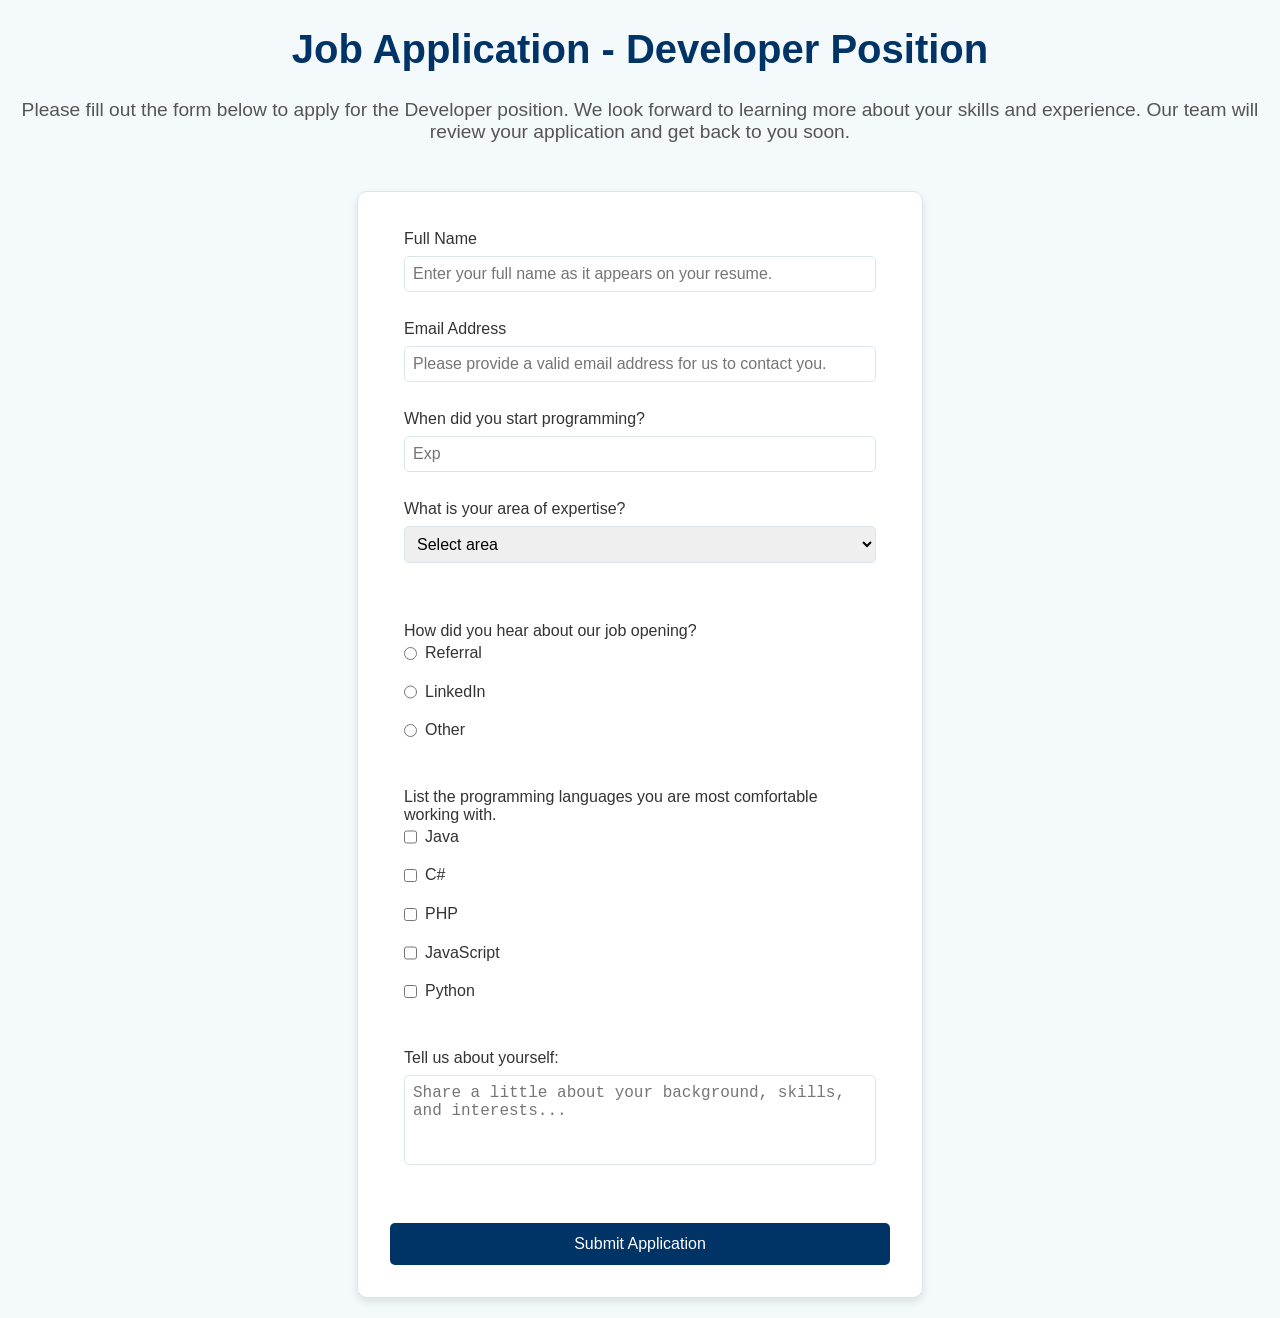
<file: responsive-web-design/certification-projects/survey-form/index.html>
<!DOCTYPE html>
<html lang="en">

<head>
    <meta charset="UTF-8">
    <meta name="viewport" content="width=device-width, initial-scale=1.0">
    <link rel="stylesheet" href="styles.css">
    <title>Job Application</title>
</head>

<body>
    <h1 id="title">Job Application - Developer Position</h1>
    <p id="description">Please fill out the form below to apply for the Developer position. We look forward to learning
        more about your skills and experience. Our team will review your application and get back to you soon.</p>
    <form action="" id="survey-form">
        <fieldset>
            <label for="name" id="name-label"> Full Name <input type="text" id="name" required
                    placeholder="Enter your full name as it appears on your resume."></label>
            <label for="email" id="email-label">Email Address <input id="email" type="email" required
                    placeholder="Please provide a valid email address for us to contact you."></label>
            <label for="number" id="number-label">When did you start programming? <input id="number" type="number"
                    min="1980" max="2024" placeholder="Exp"></label>
            <label for="dropdown">What is your area of expertise? <select name="" id="dropdown">
                    <option disabled selected value="">Select area</option>
                    <option value="1">Backend Development</option>
                    <option value="2">Frontend Development</option>
                    <option value="3">Full Stack Development</option>
                    <option value="4">DevOps</option>
                    <option value="5">Data Science</option>
                    <option value="6">Mobile Development</option>
                    <option value="7">Other</option>
                </select>
            </label>
        </fieldset>
        <fieldset>
            <label for="">How did you hear about our job opening?
                <label for=""><input type="radio" name="radio" value="referral" class="inline">Referral</label>
                <label for=""><input type="radio" name="radio" value="linkedin" class="inline">LinkedIn</label>
                <label for=""><input type="radio" name="radio" value="other" class="inline">Other</label>
            </label>
        </fieldset>
        <fieldset>
            <label for="">
                List the programming languages you are most comfortable working with.
                <label for=""><input type="checkbox" value="java" class="inline">Java</label>
                <label for=""><input type="checkbox" value="c#" class="inline">C#</label>
                <label for=""><input type="checkbox" value="php" class="inline">PHP</label>
                <label for=""><input type="checkbox" value="javascript" class="inline">JavaScript</label>
                        <label for=""><input type="checkbox" value="python" class="inline">Python</label>
                    </label>
        </fieldset>
        <fieldset><label for="">Tell us about yourself: <textarea name="" id="" rows="4" cols="50"
                    placeholder="Share a little about your background, skills, and interests..."></textarea></label>
        </fieldset>
        <button type="submit" id="submit">Submit Application</button>
    </form>
</body>

</html>
</file>
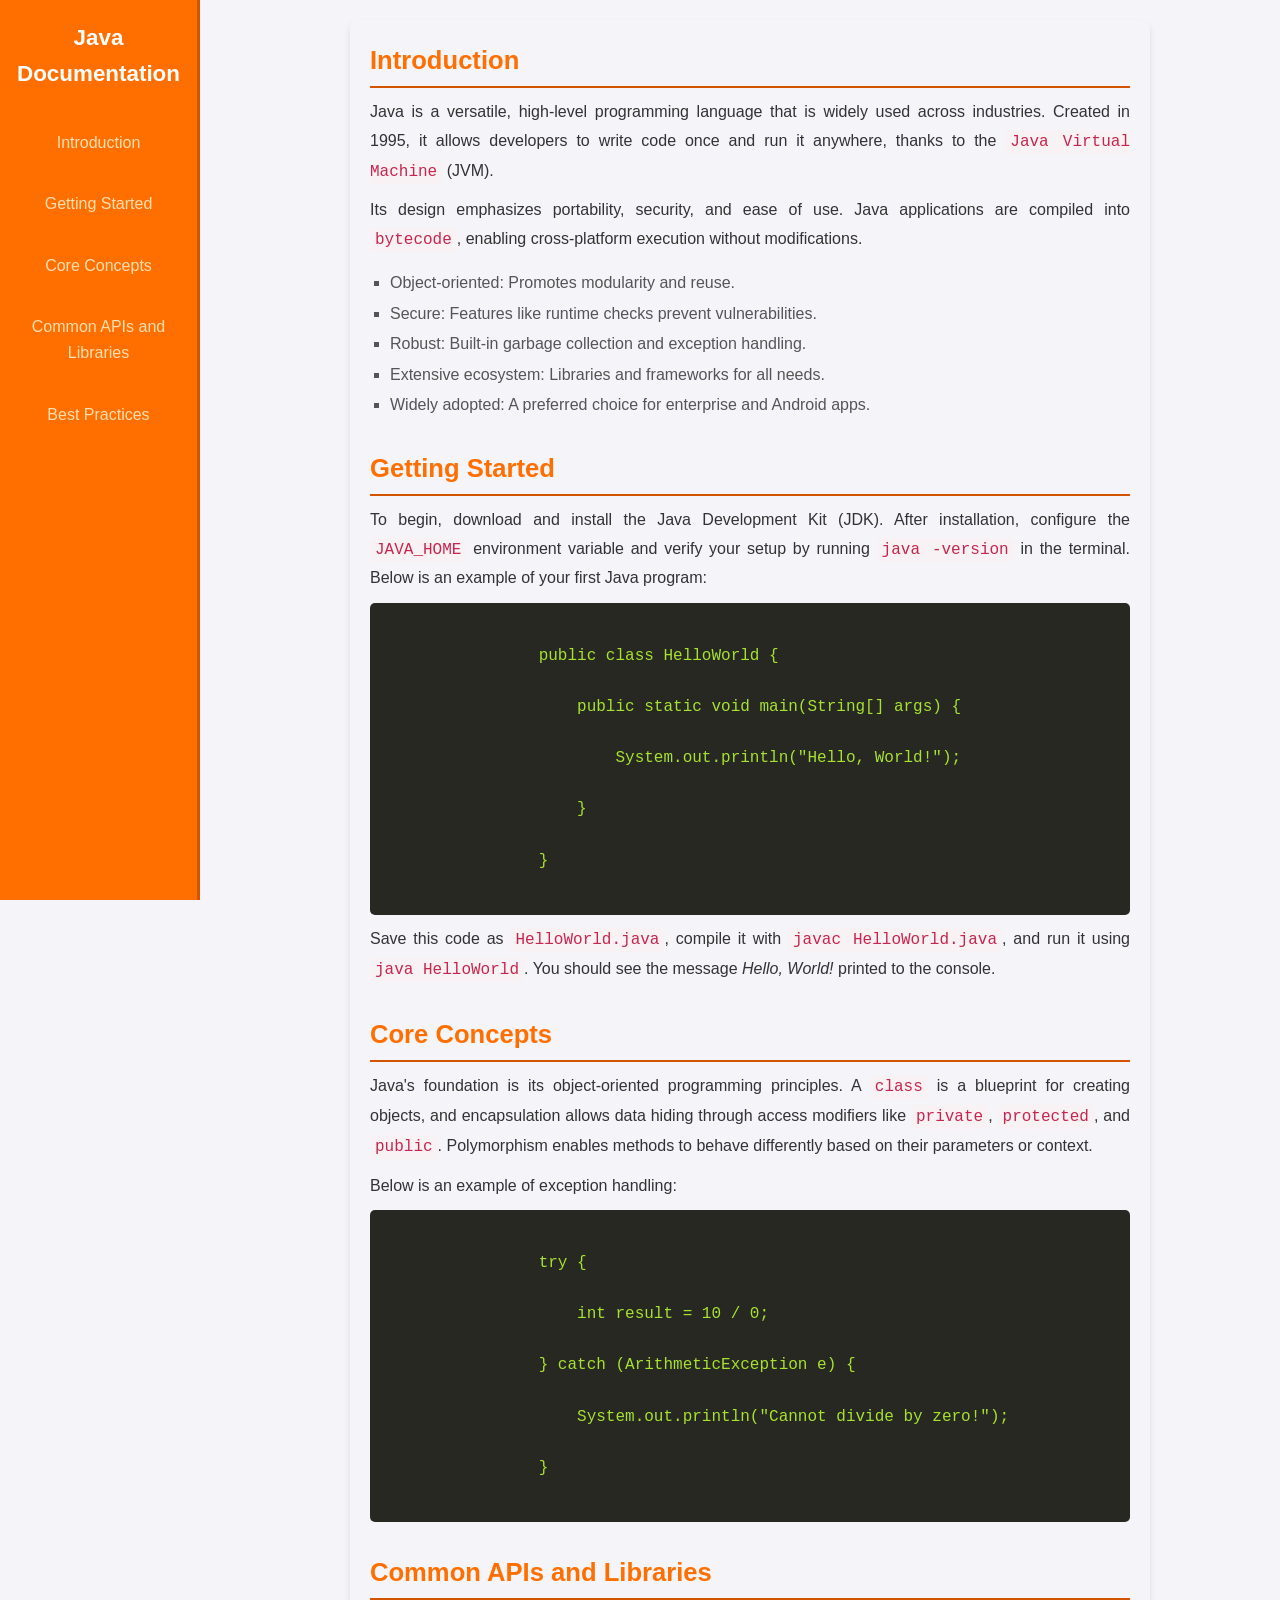
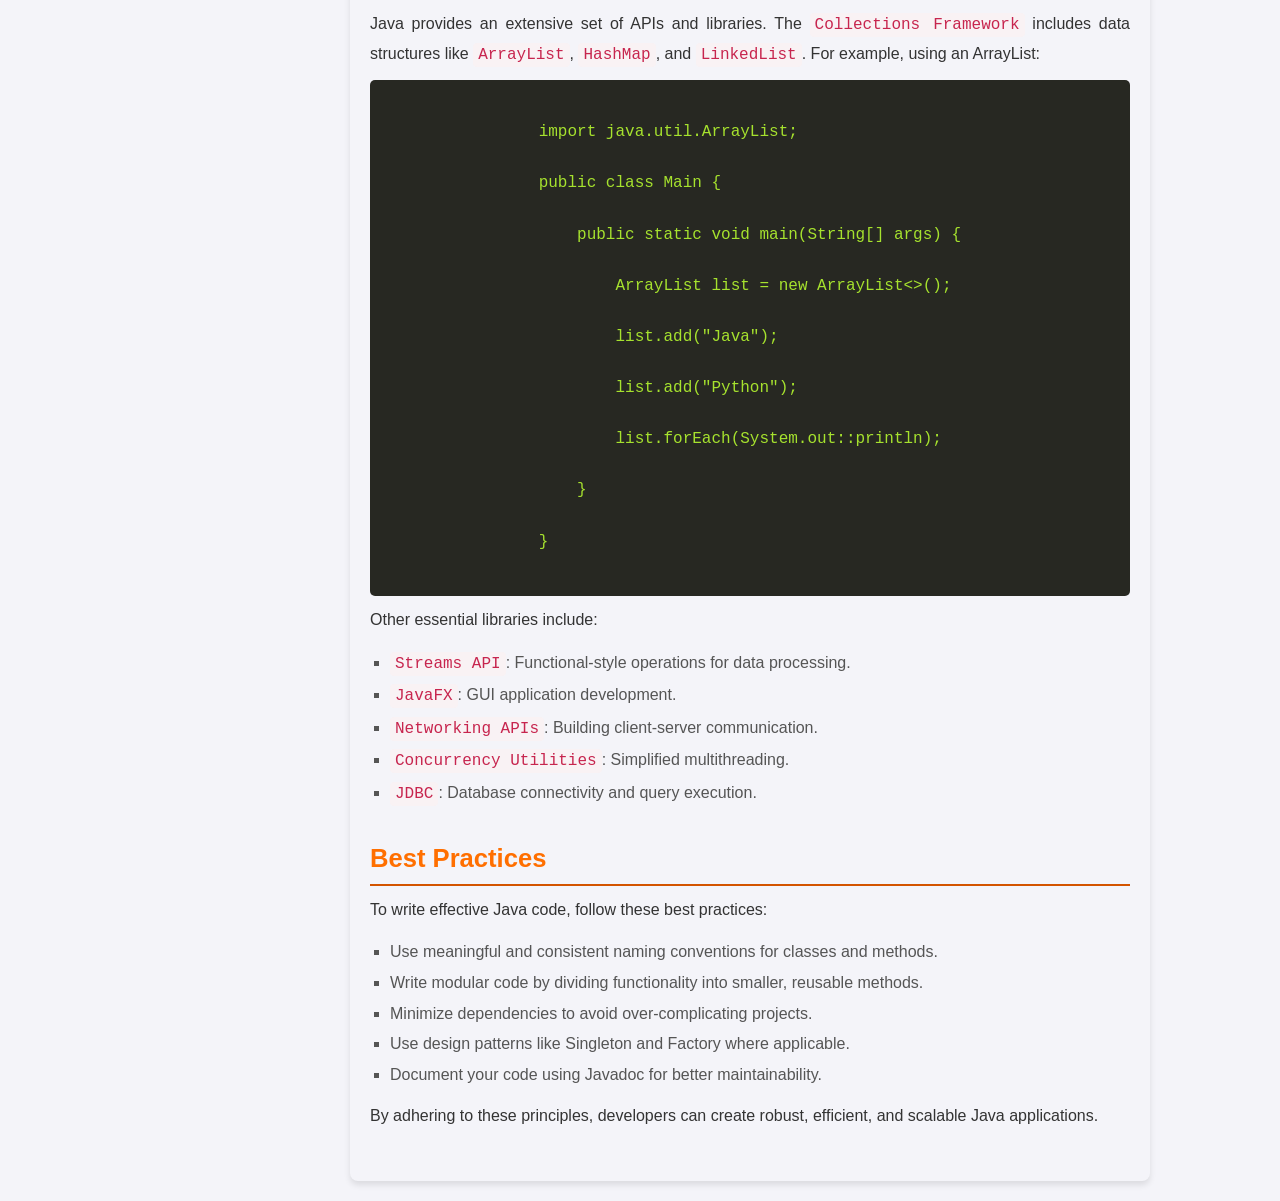
<file: responsive-web-design/certification-projects/technical-documentation-page/index.html>
<!DOCTYPE html>
<html lang="en">

<head>
    <meta charset="UTF-8">
    <meta name="viewport" content="width=device-width, initial-scale=1.0">
    <link rel="stylesheet" href="styles.css">
    <title>Java Documentation</title>
</head>

<body>
    <nav id="navbar">
        <header>Java Documentation</header>
        <a href="#introduction" class="nav-link">Introduction</a>
        <a href="#getting_started" class="nav-link">Getting Started</a>
        <a href="#core_concepts" class="nav-link">Core Concepts</a>
        <a href="#common_apis_and_libraries" class="nav-link">Common APIs and Libraries</a>
        <a href="#best_practices" class="nav-link">Best Practices</a>
    </nav>
    <main id="main-doc">
        <section class="main-section" id="introduction">
            <header>Introduction</header>
            <p>
                Java is a versatile, high-level programming language that is widely used across industries. Created in
                1995, it allows developers to write code once and run it anywhere, thanks to the
                <code>Java Virtual Machine</code> (JVM).
            </p>
            <p>
                Its design emphasizes portability, security, and ease of use. Java applications are compiled into
                <code>bytecode</code>,
                enabling cross-platform execution without modifications.
            </p>
            <ul>
                <li>Object-oriented: Promotes modularity and reuse.</li>
                <li>Secure: Features like runtime checks prevent vulnerabilities.</li>
                <li>Robust: Built-in garbage collection and exception handling.</li>
                <li>Extensive ecosystem: Libraries and frameworks for all needs.</li>
                <li>Widely adopted: A preferred choice for enterprise and Android apps.</li>
            </ul>
        </section>
        <section class="main-section" id="getting_started">
            <header>Getting Started</header>
            <p>
                To begin, download and install the Java Development Kit (JDK). After installation, configure the
                <code>JAVA_HOME</code>
                environment variable and verify your setup by running <code>java -version</code> in the terminal. Below
                is an example
                of your first Java program:
            </p>
            <code class="code">
                public class HelloWorld {<br>
                    public static void main(String[] args) {<br>
                        System.out.println("Hello, World!");<br>
                    }<br>
                }
            </code>
            <p>
                Save this code as <code>HelloWorld.java</code>, compile it with <code>javac HelloWorld.java</code>, and
                run it using
                <code>java HelloWorld</code>. You should see the message <em>Hello, World!</em> printed to the console.
            </p>
        </section>
        <section class="main-section" id="core_concepts">
            <header>Core Concepts</header>
            <p>
                Java's foundation is its object-oriented programming principles. A <code>class</code> is a blueprint for
                creating
                objects, and encapsulation allows data hiding through access modifiers like <code>private</code>,
                <code>protected</code>,
                and <code>public</code>. Polymorphism enables methods to behave differently based on their parameters or
                context.
            </p>
            <p>
                Below is an example of exception handling:
            </p>
            <code class="code">
                try {<br>
                    int result = 10 / 0;<br>
                } catch (ArithmeticException e) {<br>
                    System.out.println("Cannot divide by zero!");<br>
                }
            </code>
        </section>
        <section class="main-section" id="common_apis_and_libraries">
            <header>Common APIs and Libraries</header>
            <p>
                Java provides an extensive set of APIs and libraries. The <code>Collections Framework</code> includes data structures 
                like <code>ArrayList</code>, <code>HashMap</code>, and <code>LinkedList</code>. For example, using an ArrayList:
            </p>
            <code class="code">
                import java.util.ArrayList;<br>
                public class Main {<br>
                    public static void main(String[] args) {<br>
                        ArrayList<String> list = new ArrayList<>();<br>
                        list.add("Java");<br>
                        list.add("Python");<br>
                        list.forEach(System.out::println);<br>
                    }<br>
                }
            </code>
            <p>
                Other essential libraries include:
            </p>
            <ul>
                <li><code>Streams API</code>: Functional-style operations for data processing.</li>
                <li><code>JavaFX</code>: GUI application development.</li>
                <li><code>Networking APIs</code>: Building client-server communication.</li>
                <li><code>Concurrency Utilities</code>: Simplified multithreading.</li>
                <li><code>JDBC</code>: Database connectivity and query execution.</li>
            </ul>
        </section>
        <section class="main-section" id="best_practices">
            <header>Best Practices</header>
            <p>
                To write effective Java code, follow these best practices:
            </p>
            <ul>
                <li>Use meaningful and consistent naming conventions for classes and methods.</li>
                <li>Write modular code by dividing functionality into smaller, reusable methods.</li>
                <li>Minimize dependencies to avoid over-complicating projects.</li>
                <li>Use design patterns like Singleton and Factory where applicable.</li>
                <li>Document your code using Javadoc for better maintainability.</li>
            </ul>
            <p>
                By adhering to these principles, developers can create robust, efficient, and scalable Java applications.
            </p>
        </section>
    </main>
</body>

</html>
</file>
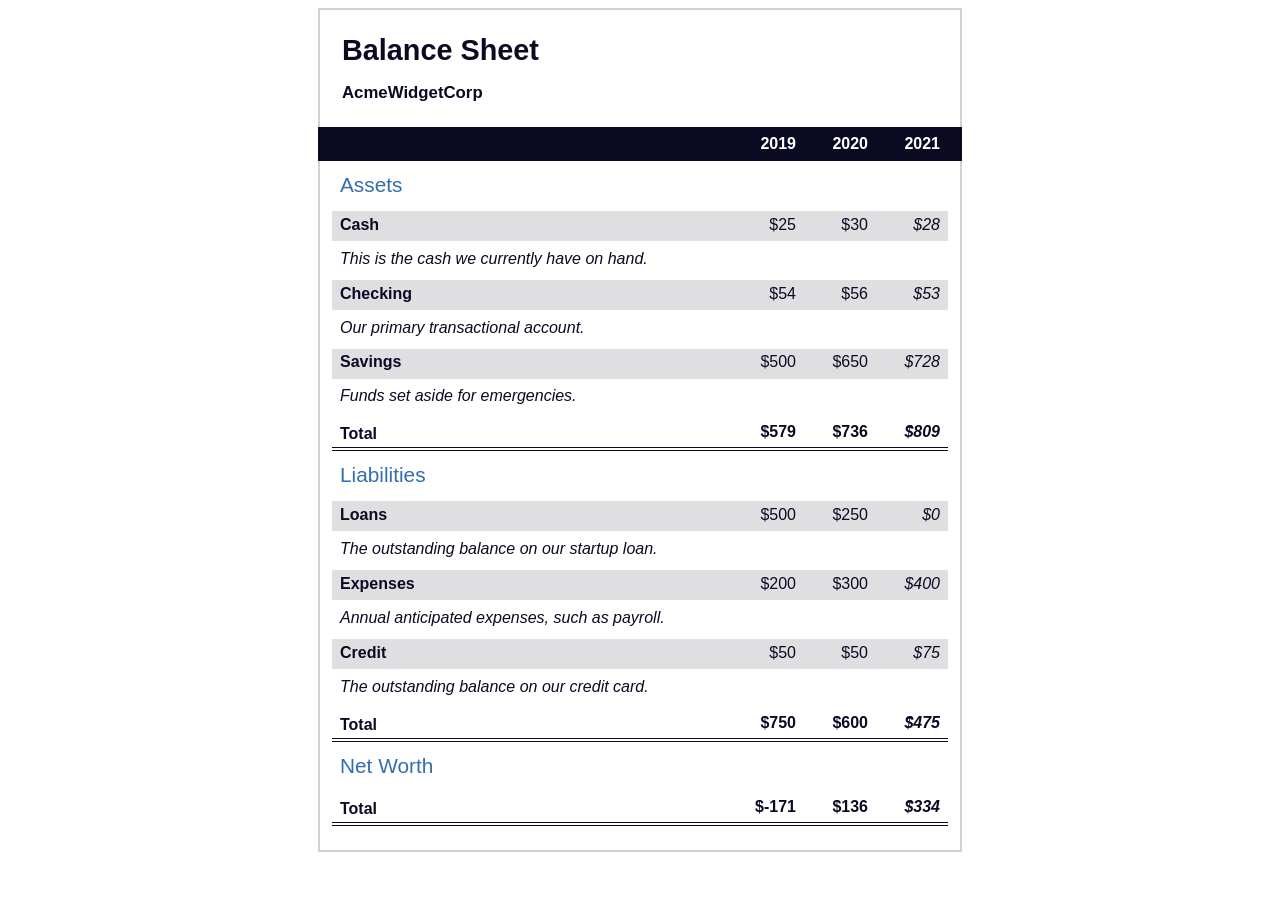
<file: responsive-web-design/guided-projects/balance-sheet/index.html>
<!DOCTYPE html>
<html lang="en">

<head>
    <meta charset="UTF-8">
    <meta name="viewport" content="width=device-width, initial-scale=1.0">
    <link rel="stylesheet" href="styles.css">
    <title>Balance Sheet</title>
</head>

<body>
    <main>
        <section>
            <h1>
                <span class="flex">
                    <span>AcmeWidgetCorp</span>
                    <span>Balance Sheet</span>
                </span>
            </h1>
            <div id="years" aria-hidden="true">
                <span class="year">2019</span>
                <span class="year">2020</span>
                <span class="year">2021</span>
            </div>
            <div class="table-wrap">
                <table>
                    <caption>Assets</caption>
                    <thead>
                        <tr>
                            <td></td>
                            <th><span class="sr-only year">2019</span></th>
                            <th><span class="sr-only year">2020</span></th>
                            <th class="current"><span class="sr-only year">2021</span></th>
                        </tr>
                    </thead>
                    <tbody>
                        <tr class="data">
                            <th>Cash <span class="description">This is the cash we currently have on hand.</span>
                            </th>
                            <td>$25</td>
                            <td>$30</td>
                            <td class="current">$28</td>
                        </tr>
                        <tr class="data">
                            <th>Checking <span class="description">Our primary transactional account.</span></th>
                            <td>$54</td>
                            <td>$56</td>
                            <td class="current">$53</td>
                        </tr>
                        <tr class="data">
                            <th>Savings <span class="description">Funds set aside for emergencies.</span></th>
                            <td>$500</td>
                            <td>$650</td>
                            <td class="current">$728</td>
                        </tr>
                        <tr class="total">
                            <th>Total <span class="sr-only">Assets</span></th>
                            <td>$579</td>
                            <td>$736</td>
                            <td class="current">$809</td>
                        </tr>
                    </tbody>
                </table>
                <table>
                    <caption>Liabilities</caption>
                    <thead>
                        <tr>
                            <td></td>
                            <th><span class="sr-only">2019</span></th>
                            <th><span class="sr-only">2020</span></th>
                            <th><span class="sr-only">2021</span></th>
                        </tr>
                    </thead>
                    <tbody>
                        <tr class="data">
                            <th>Loans <span class="description">The outstanding balance on our startup loan.</span></th>
                            <td>$500</td>
                            <td>$250</td>
                            <td class="current">$0</td>
                        </tr>
                        <tr class="data">
                            <th>Expenses <span class="description">Annual anticipated expenses, such as payroll.</span></th>
                            <td>$200</td>
                            <td>$300</td>
                            <td class="current">$400</td>
                        </tr>
                        <tr class="data">
                            <th>Credit <span class="description">The outstanding balance on our credit card.</span></th>
                            <td>$50</td>
                            <td>$50</td>
                            <td class="current">$75</td>
                        </tr>
                        <tr class="total">
                            <th>Total <span class="sr-only">Liabilities</span></th>
                            <td>$750</td>
                            <td>$600</td>
                            <td class="current">$475</td>
                        </tr>
                    </tbody>
                </table>
                <table>
                    <caption>Net Worth</caption>
                    <thead>
                        <tr>
                            <td></td>
                            <th><span class="sr-only">2019</span></th>
                            <th><span class="sr-only">2020</span></th>
                            <th><span class="sr-only">2021</span></th>
                        </tr>
                    </thead>
                    <tbody>
                        <tr class="total">
                            <th>Total <span class="sr-only">Net Worth</span></th>
                            <td>$-171</td>
                            <td>$136</td>
                            <td class="current">$334</td>
                        </tr>
                    </tbody>
                </table>
            </div>
        </section>
    </main>
</body>

</html>
</file>
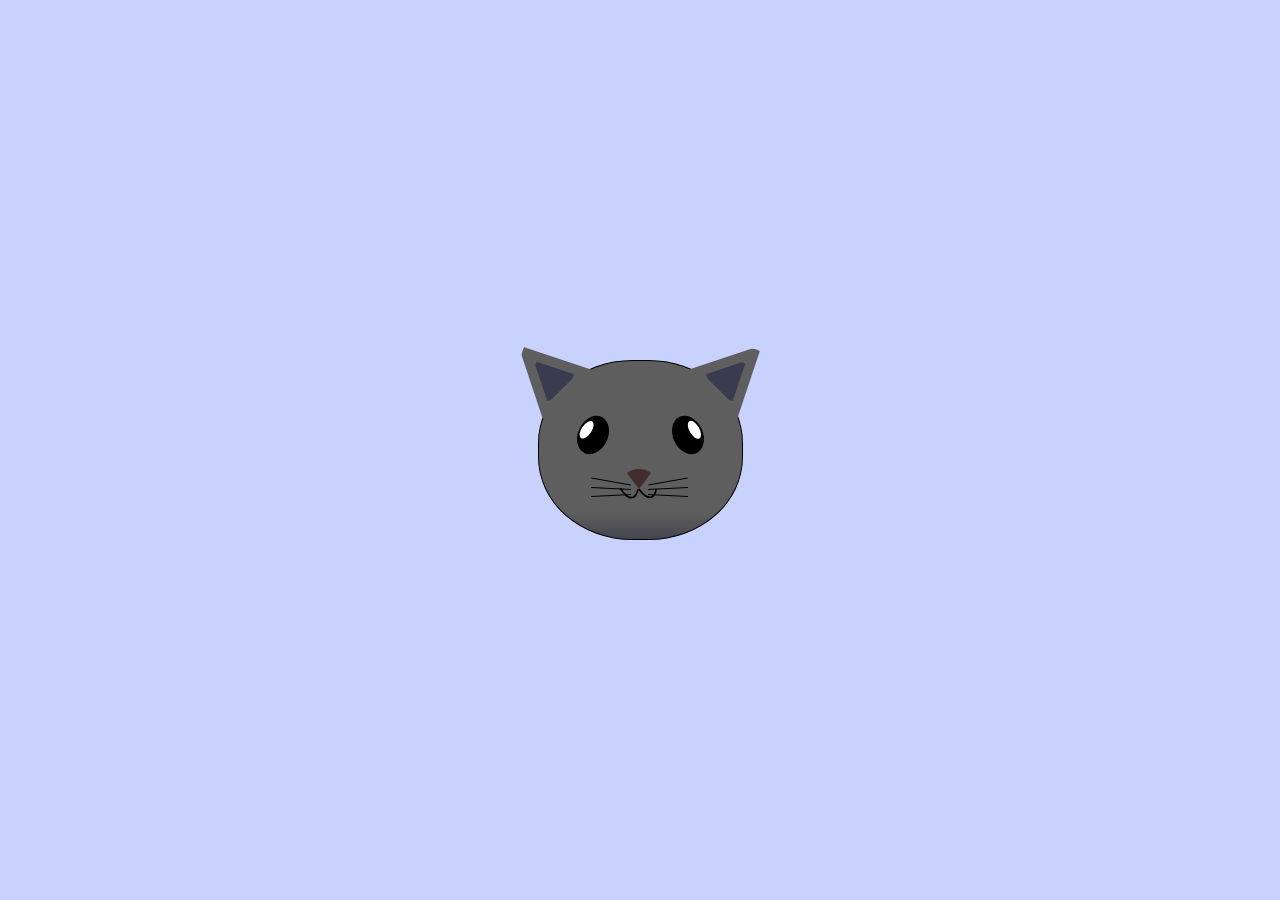
<file: responsive-web-design/guided-projects/cat-painting/index.html>
<!DOCTYPE html>
<html lang="en">

<head>
    <meta charset="UTF-8">
    <meta name="viewport" content="width=device-width, initial-scale=1.0">
    <link rel="stylesheet" href="./styles.css">
    <title>fCC Cat Painting</title>
</head>

<body>
    <main>
        <div class="cat-head">
            <div class="cat-ears">
                <div class="cat-left-ear">
                    <div class="cat-left-inner-ear"></div>
                </div>
                <div class="cat-right-ear">
                    <div class="cat-right-inner-ear"></div>
                </div>
            </div>
            <div class="cat-eyes">
                <div class="cat-left-eye">
                    <div class="cat-left-inner-eye"></div>
                </div>
                <div class="cat-right-eye">
                    <div class="cat-right-inner-eye"></div>
                </div>
            </div>
            <div class="cat-nose"></div>
            <div class="cat-mouth">
                <div class="cat-mouth-line-left"></div>
                <div class="cat-mouth-line-right"></div>
            </div>
            <div class="cat-whiskers">
                <div class="cat-whiskers-left">
                    <div class="cat-whisker-left-top"></div>
                    <div class="cat-whisker-left-middle"></div>
                    <div class="cat-whisker-left-bottom"></div>
                </div>
                <div class="cat-whiskers-right">
                    <div class="cat-whisker-right-top"></div>
                    <div class="cat-whisker-right-middle"></div>
                    <div class="cat-whisker-right-bottom"></div>
                </div>
            </div>
        </div>
    </main>
</body>

</html>
</file>
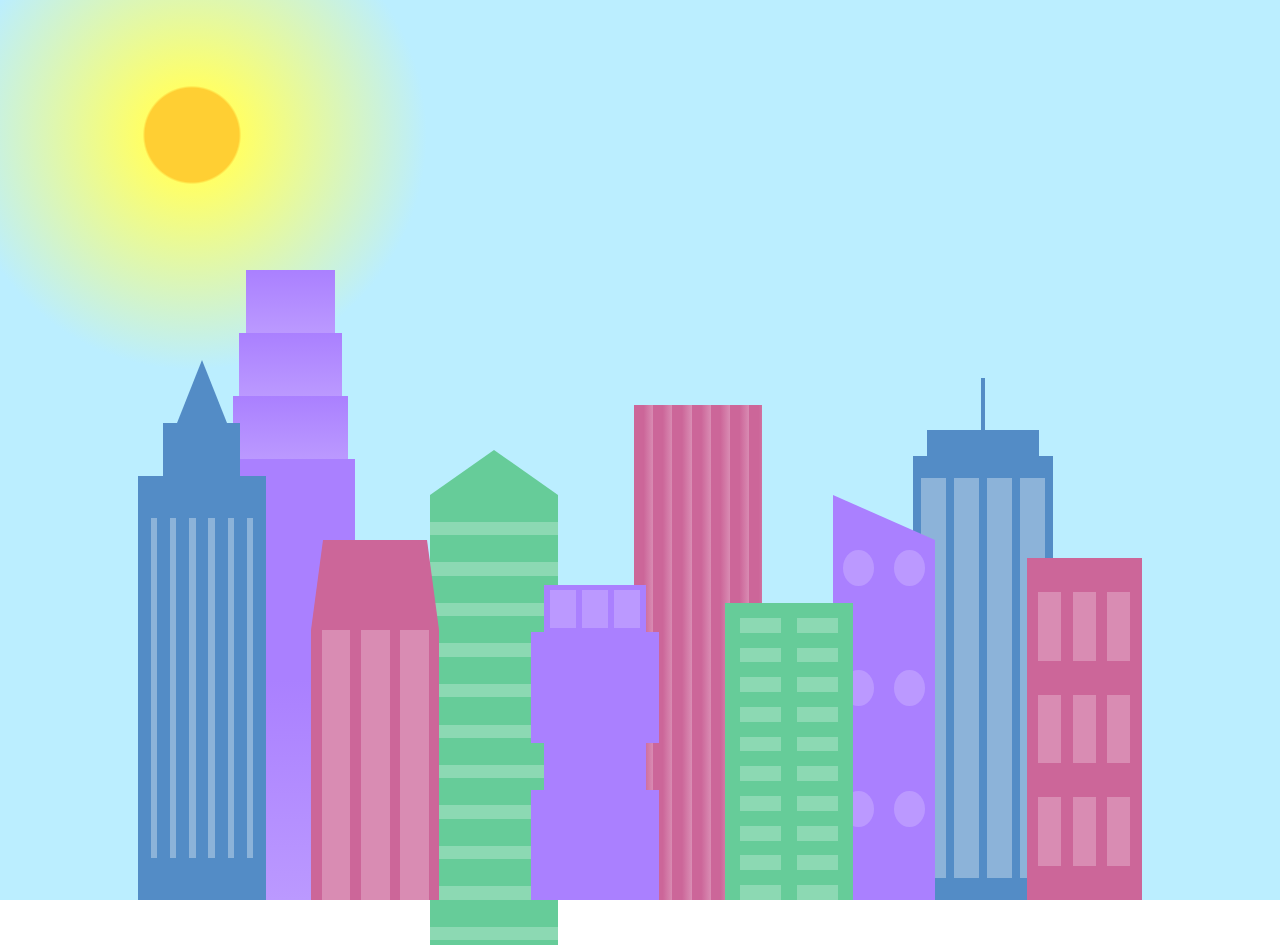
<file: responsive-web-design/guided-projects/city-skyline/index.html>
<!DOCTYPE html>
<html lang="en">

<head>
    <meta charset="UTF-8">
    <meta name="viewport" content="width=device-width, initial-scale=1.0">
    <link rel="stylesheet" href="styles.css">
    <title>City Skyline</title>
</head>

<body>
    <div class="background-buildings sky">
        <div></div>
        <div></div>
        <div class="bb1 building-wrap">
            <div class="bb1a bb1-window"></div>
            <div class="bb1b bb1-window"></div>
            <div class="bb1c bb1-window"></div>
            <div class="bb1d"></div>
        </div>
        <div class="bb2">
            <div class="bb2a"></div>
            <div class="bb2b"></div>
        </div>
        <div class="bb3"></div>
        <div></div>
        <div class="bb4 building-wrap">
            <div class="bb4a"></div>
            <div class="bb4b"></div>
            <div class="bb4c window-wrap">
                <div class="bb4-window"></div>
                <div class="bb4-window"></div>
                <div class="bb4-window"></div>
                <div class="bb4-window"></div>
            </div>
        </div>
        <div></div>
        <div></div>
    </div>
    <div class="foreground-buildings">
        <div></div>
        <div></div>
        <div class="fb1 building-wrap">
            <div class="fb1a"></div>
            <div class="fb1b"></div>
            <div class="fb1c"></div>
        </div>
        <div class="fb2">
            <div class="fb2a"></div>
            <div class="fb2b window-wrap">
                <div class="fb2-window"></div>
                <div class="fb2-window"></div>
                <div class="fb2-window"></div>
            </div>
        </div>
        <div></div>
        <div class="fb3 building-wrap">
            <div class="fb3a window-wrap">
                <div class="fb3-window"></div>
                <div class="fb3-window"></div>
                <div class="fb3-window"></div>
            </div>
            <div class="fb3b"></div>
            <div class="fb3a"></div>
            <div class="fb3b"></div>
        </div>
        <div class="fb4">
            <div class="fb4a"></div>
            <div class="fb4b">
                <div class="fb4-window"></div>
                <div class="fb4-window"></div>
                <div class="fb4-window"></div>
                <div class="fb4-window"></div>
                <div class="fb4-window"></div>
                <div class="fb4-window"></div>
            </div>
        </div>
        <div class="fb5"></div>
        <div class="fb6"></div>
        <div></div>
        <div></div>
    </div>
</body>

</html>
</file>
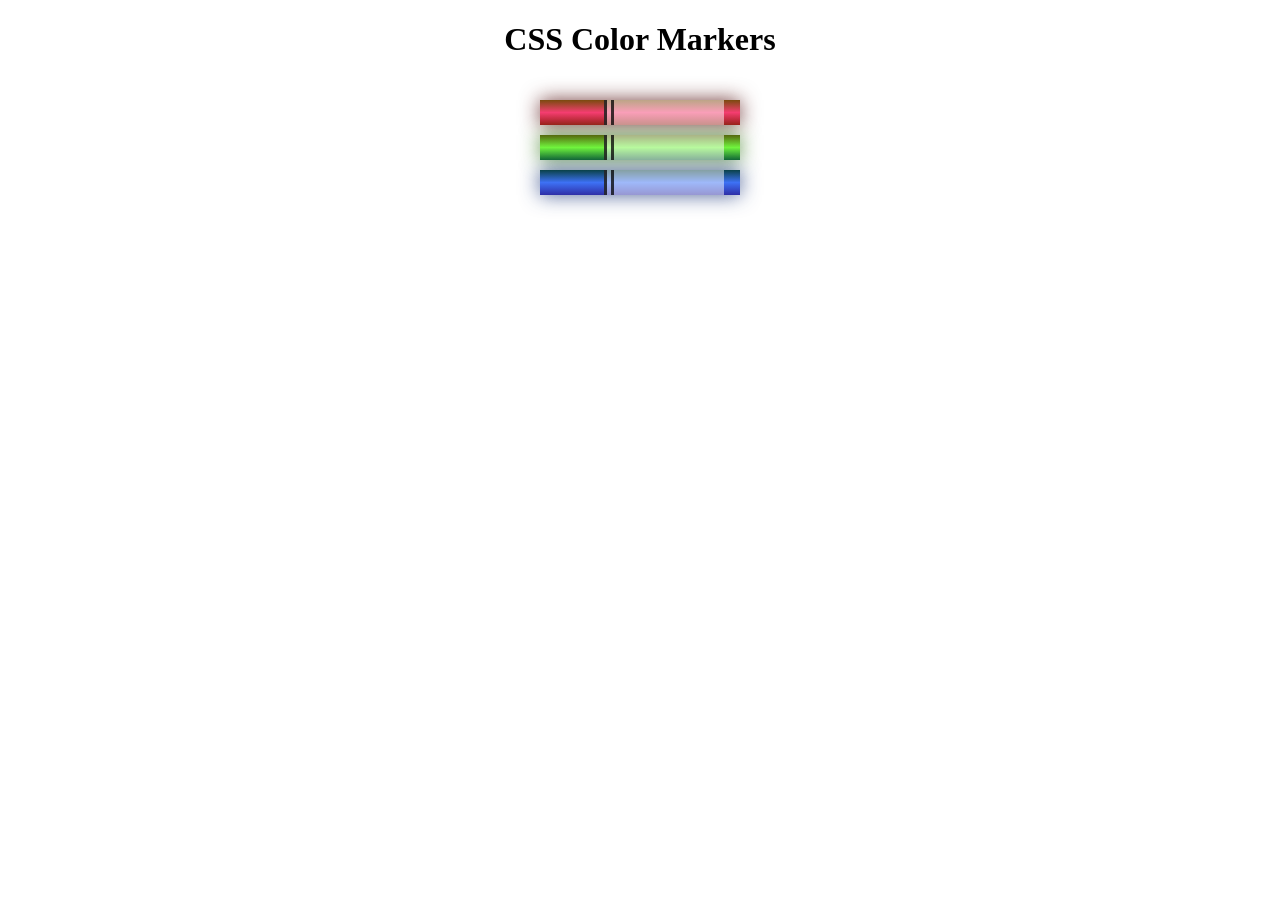
<file: responsive-web-design/guided-projects/color-markers/index.html>
<!DOCTYPE html>
<html lang="en">

<head>
    <meta charset="UTF-8">
    <meta name="viewport" content="width=device-width, initial-scale=1.0">
    <link rel="stylesheet" href="style.css">
    <title>Colored Markers</title>
</head>

<body>
    <h1>CSS Color Markers</h1>
    <div class="container">
        <div class="marker red">
            <div class="cap"></div>
            <div class="sleeve"></div>
        </div>
        <div class="marker green">
            <div class="cap"></div>
            <div class="sleeve"></div>
        </div>
        <div class="marker blue">
            <div class="cap"></div>
            <div class="sleeve"></div>
        </div>
    </div>
</body>

</html>
</file>
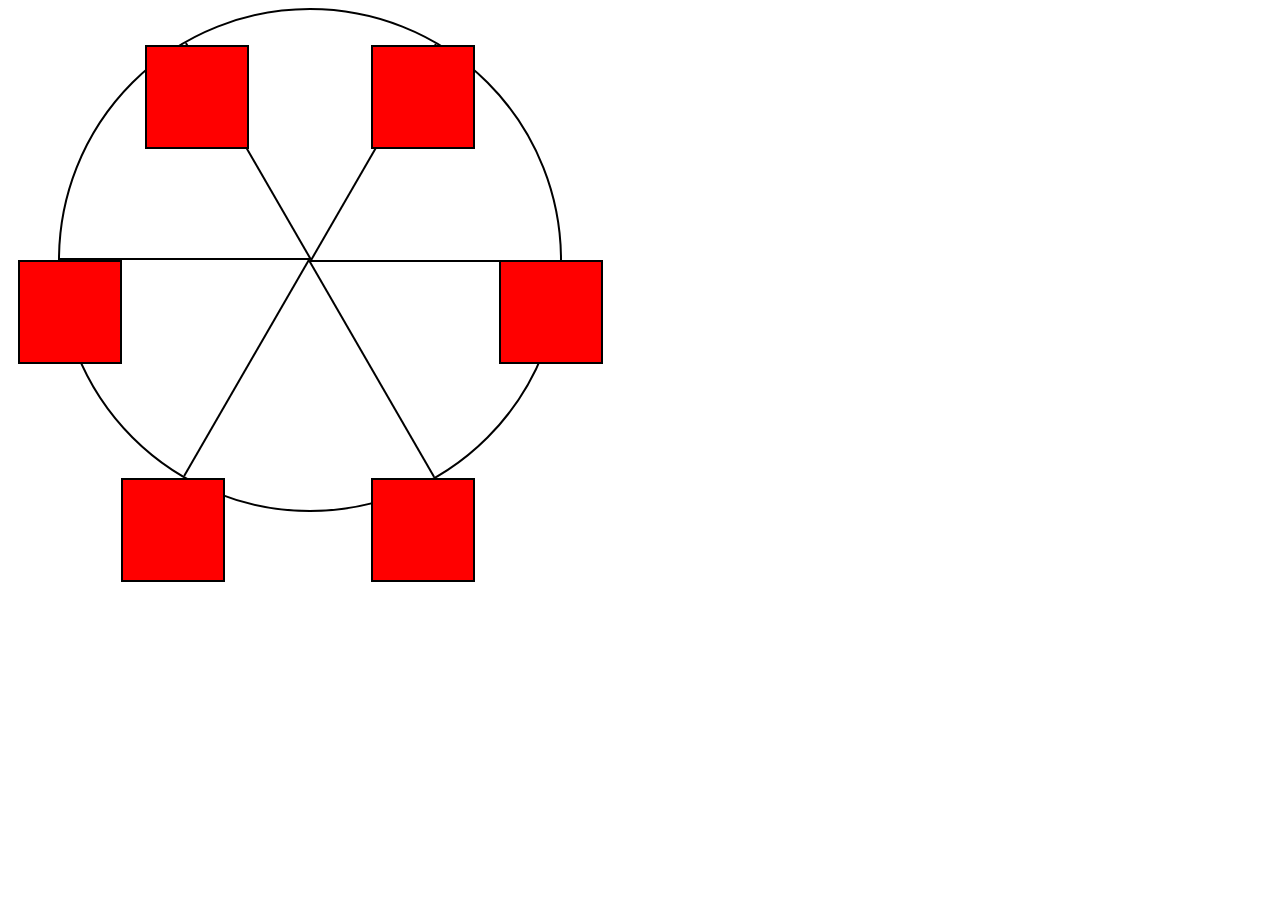
<file: responsive-web-design/guided-projects/ferris-wheel/index.html>
<!DOCTYPE html>
<html lang="en">

<head>
    <meta charset="UTF-8">
    <meta name="viewport" content="width=device-width, initial-scale=1.0">
    <link rel="stylesheet" href="./styles.css">
    <title>Ferris Wheel</title>
</head>

<body>
    <div class="wheel">
        <span class="line"></span>
        <span class="line"></span>
        <span class="line"></span>
        <span class="line"></span>
        <span class="line"></span>
        <span class="line"></span>
        <div class="cabin"></div>
        <div class="cabin"></div>
        <div class="cabin"></div>
        <div class="cabin"></div>
        <div class="cabin"></div>
        <div class="cabin"></div>
    </div>
</body>

</html>
</file>
<file: responsive-web-design/certification-projects/survey-form/styles.css>
body{
    margin: 0;
    font-family: Arial, sans-serif;
    background-color: #f4f9fc;
    color: #333; 
    display: flex;
    flex-direction: column;
    align-items: center;
    justify-content: center;
    min-height: 100vh;
}
h1{
    font-size: 2.5rem;
    text-align: center;
    color: #003366;
    margin-bottom: 0.5rem;
}

p#description {
    font-size: 1.2rem;
    text-align: center;
    color: #555;
    margin-bottom: 2rem;
}


label{
    display: block;
    margin-bottom: 0.75rem;
    color: #333;
}

form{
    background-color: #ffffff;
    border: 1px solid #dce5ec;
    border-radius: 10px;
    margin: 1em auto;
    max-width: 500px;
    min-width: 300px;
    width: 60vw;
    padding: 2rem;
    box-shadow: 0 4px 8px rgba(0, 0, 0, 0.1);
}

fieldset{
    border: 0;
    margin-bottom: 1rem;
}

input, textarea, select{
    width: 100%;
    margin: 10px 0px 0px 0px;
    min-height: 2em;
}

.inline{
    width: unset;
    margin: 0px 0.5em 0px 0px;
    vertical-align: middle;
}

textarea{
    resize: none;
}

input[type="text"],
input[type="email"],
input[type="number"],
textarea,
select {
    width: 100%;
    padding: 0.5rem;
    margin: 0.5rem 0 1rem;
    border: 1px solid #dce5ec;
    border-radius: 5px;
    box-sizing: border-box;
    font-size: 1rem;
}

input[type="radio"],
input[type="checkbox"] {
    margin-right: 0.5rem;
}

button[type="submit"] {
    width: 100%;
    padding: 0.75rem;
    background-color: #003366;
    color: #ffffff;
    border: none;
    border-radius: 5px;
    font-size: 1rem;
    cursor: pointer;
    transition: background-color 0.3s ease;
}

button[type="submit"]:hover {
    background-color: #00509e;
}
</file>
<file: responsive-web-design/certification-projects/technical-documentation-page/styles.css>
*{
    margin: 0;
    padding: 0;
    box-sizing: border-box;
}

body{
    font-family: 'Roboto', sans-serif;
    line-height: 1.6;
    color: #333;
    background-color: #f4f4f9;
    margin-left: 220px;
}

#navbar {
    height: 100vh;
    width: 200px;
    position: fixed;
    background-color: #ff6f00;
    color: #fff;
    top: 0;
    left: 0;
    padding: 20px 10px;
    display: flex;
    flex-direction: column;
    justify-content: flex-start;
    text-align: center;
    align-items: center;
    border-right: 3px solid #d35400;
}

#navbar header{
    font-size: 1.4rem;
    font-weight: bold;
    margin-bottom: 20px;
    color: #fefefe;
}

.nav-link{
    font-size: 1rem;
    color: #ffe0b2;
    text-decoration: none;
    margin: 10px 0;
    padding: 8px 12px;
    border-radius: 5px;
    transition: all 0.3s ease;
}

.nav-link:hover{
    background-color: #e65100;
    color: #fff;
}

#main-doc{
    padding: 20px;
    background-origin: #fff;
    box-shadow: 0 4px 6px rgba(0, 0, 0, 0.1);
    border-radius: 8px;
    margin: 20px auto;
    max-width: 800px;
}

.main-section{
    margin-bottom: 30px;
}

.main-section header{
    font-size: 1.6rem;
    font-weight: bold;
    color: #ff6f00;
    margin-bottom: 10px;
    border-bottom: 2px solid #d35400;
    padding-bottom: 5px;
}

.main-section p{
    margin: 10px 0;
    line-height: 1.8;
    text-align: justify;
}

.main-section code {
    background-color: #f9f2f4;
    color: #c7254e;
    padding: 3px 5px;
    border-radius: 4px;
    font-family: 'Courier New', monospace;
}

.main-section .code{
    display: block;
    background-color: #272822;
    color: #a6e22e;
    padding: 15px;
    margin: 10px 0;
    border-radius: 5px;
    overflow-x: auto;
    font-family: 'Courier New', monospace;
    white-space: pre-wrap;
}

.main-section ul{
    margin: 15px 0;
    padding-left: 20px;
}

.main-section ul li{
    margin: 5px 0;
    list-style-type: square;
    color: #555;
}

@media (max-width: 768px) {
    body {
        margin-left: 0;
        padding: 0;
    }

    #navbar {
        position: fixed;
        top: 0;
        left: 0;
        width: 100%;
        height: auto;
        padding: 10px 5px;
        display: flex;
        flex-direction: row;
        justify-content: flex-start;
        align-items: center;
        overflow-x: auto;
        background-color: #ff6f00;
        border-bottom: 3px solid #d35400;
        z-index: 1000;
        gap: 10px;
    }

    #navbar header {
        font-size: 1rem;
        color: #fff;
        margin-right: 10px;
    }

    .nav-link {
        font-size: 0.9rem;
        padding: 8px 10px;
        background-color: #e65100;
        color: #fff;
        border-radius: 5px;
        text-decoration: none;
        white-space: nowrap;
        transition: all 0.3s ease;
    }

    .nav-link:hover {
        background-color: #ff9800;
        color: #fff;
    }

    #main-doc {
        margin-top: 100px;
        padding: 10px;
    }

    .main-section header {
        font-size: 1.3rem;
        margin-bottom: 10px;
        padding-bottom: 5px;
        border-bottom: 2px solid #d35400;
        color: #ff6f00;
    }

    .main-section p, 
    .main-section ul, 
    .main-section .code {
        font-size: 0.9rem;
    }

    .main-section .code {
        padding: 10px;
    }
}
</file>
<file: responsive-web-design/guided-projects/balance-sheet/styles.css>
html {
    box-sizing: border-box;
}

body {
    font-family: sans-serif;
    color: #0a0a23;
}

span[class~="sr-only"] {
    border: 0 !important;
    clip: rect(1px, 1px, 1px, 1px) !important;
    clip-path: inset(50%) !important;
    width: 1px !important;
    height: 1px !important;
    overflow: hidden !important;
    white-space: nowrap !important;
    position: absolute !important;
    padding: 0 !important;
    margin: -1px !important;
}

h1 {
    max-width: 37.25rem;
    margin: 0 auto;
    padding: 1.5rem 1.25rem;
}

h1 .flex {
    display: flex;
    flex-direction: column-reverse;
    gap: 1rem;
}

h1 .flex span:first-of-type {
    font-size: 0.7em;
}

h1 .flex span:last-of-type {
    font-size: 1.2em;
}

section {
    max-width: 40rem;
    margin: 0 auto;
    border: 2px solid #d0d0d5;
}

#years {
    display: flex;
    justify-content: flex-end;
    position: sticky;
    top: 0;
    color: #fff;
    background-color: #0a0a23;
    margin: 0 -2px;
    padding: 0.5rem calc(1.25rem + 2px) 0.5rem 0;
    z-index: 999;
}

#years span[class] {
    text-align: right;
    font-weight: bold;
    width: 4.5rem;
}

.table-wrap{
    padding: 0 0.75rem 1.5rem 0.75rem;

}

table{
    border-collapse: collapse;
    border: 0;
    position: relative;
    width: 100%;
    margin-top: 3rem;
}

table caption{
    color: #356eaf;
    font-size: 1.3em;
    font-weight: normal;
    position: absolute;
    top: -2.25rem;
    left: 0.5rem;
}

tbody td{
    width: 100vw;
    min-width: 4rem;
    max-width: 4rem;
}

tbody th{
    width: calc(100% - 12rem);
}

tr[class="total"]{
    border-bottom: 4px double #0a0a23;
    font-weight: bold;
}

tr[class="total"] th{
    text-align: left;
    padding: 0.5rem 0 0.25rem 0.5rem;
}

tr.total td{
    text-align: right;
    padding: 0 0.25rem;
}

tr.total td:nth-of-type(3){
    padding-right: 0.5rem;
}

tr.total:hover{
    background-color: #99c9ff;
}

td.current{
    font-style: italic;
}

tr.data{
    background-image: linear-gradient(to bottom, #dfdfe2 1.845rem, white 1.845rem);
}

tr.data th{
    text-align: left;
    padding: 0.3rem 0 0 0.5rem;
}

tr.data th .description{
    display: block;
    font-style: italic;
    font-weight: normal;
    padding: 1rem 0 0.75rem;
    margin-right: -13.5rem;
}

tr.data td{
    vertical-align: top;
    text-align: right;
    padding: 0.3rem 0.25rem 0;
}

tr.data td:last-of-type{
    padding-right: 0.5rem;
}
</file>
<file: responsive-web-design/guided-projects/cat-painting/styles.css>
* {
    box-sizing: border-box;
}

body {
    background-color: #c9d2fc;
}

.cat-head {
    width: 205px;
    height: 180px;
    border: 1px solid #000;
    border-radius: 46%;
    background: linear-gradient(#5e5e5e 85%, #45454f 100%);
    position: absolute;
    top: 0;
    right: 0;
    bottom: 0;
    left: 0;
    margin: auto;
}

.cat-left-ear {
    border-left: 35px solid transparent;
    border-right: 35px solid transparent;
    border-bottom: 70px solid #5e5e5e;
    position: absolute;
    top: -26px;
    left: -31px;
    border-top-left-radius: 90px;
    border-top-right-radius: 10px;
    transform: rotate(-45deg);
    z-index: 1;
}

.cat-right-ear {
    border-left: 35px solid transparent;
    border-right: 35px solid transparent;
    border-bottom: 70px solid #5e5e5e;
    position: absolute;
    top: -26px;
    left: 163px;
    transform: rotate(45deg);
    border-top-left-radius: 90px;
    border-top-right-radius: 10px;
    z-index: 1;
}

.cat-left-inner-ear {
    border-left: 20px solid transparent;
    border-right: 20px solid transparent;
    border-bottom: 40px solid #3b3b4f;
    position: absolute;
    top: 22px;
    left: -20px;
    border-bottom-left-radius: 40%;
    border-bottom-right-radius: 40%;
    border-top-left-radius: 90px;
    border-top-right-radius: 10px;
}

.cat-right-inner-ear {
    border-left: 20px solid transparent;
    border-right: 20px solid transparent;
    border-bottom: 40px solid #3b3b4f;
    position: absolute;
    top: 22px;
    left: -20px;
    border-bottom-left-radius: 40%;
    border-bottom-right-radius: 40%;
    border-top-left-radius: 90px;
    border-top-right-radius: 10px;
}

.cat-left-eye {
    width: 30px;
    height: 40px;
    background-color: #000;
    position: absolute;
    top: 54px;
    left: 39px;
    border-radius: 60%;
    transform: rotate(25deg);
}

.cat-right-eye {
    width: 30px;
    height: 40px;
    background-color: #000;
    position: absolute;
    top: 54px;
    left: 134px;
    border-radius: 60%;
    transform: rotate(-25deg);
}

.cat-left-inner-eye {
    width: 10px;
    height: 20px;
    background-color: #fff;
    position: absolute;
    top: 8px;
    left: 2px;
    border-radius: 60%;
    transform: rotate(10deg);
}

.cat-right-inner-eye {
    width: 10px;
    height: 20px;
    background-color: #fff;
    position: absolute;
    top: 8px;
    left: 18px;
    border-radius: 60%;
    transform: rotate(-5deg);
}

.cat-nose {
    border-left: 15px solid transparent;
    border-right: 15px solid transparent;
    border-bottom: 20px solid #442c2c;
    position: absolute;
    top: 108px;
    left: 85px;
    border-top-left-radius: 50%;
    border-bottom-right-radius: 50%;
    border-bottom-left-radius: 50%;
    transform: rotate(180deg);
}

.cat-mouth div {
    width: 30px;
    height: 50px;
    border: 2px solid #000;
    border-color: black transparent transparent transparent;
    border-radius: 190%/190px 150px 0 0;
}

.cat-mouth-line-left {
    position: absolute;
    top: 88px;
    left: 74px;
    transform: rotate(170deg);
}

.cat-mouth-line-right {
    position: absolute;
    top: 88px;
    left: 91px;
    transform: rotate(165deg);
}

.cat-whiskers-left div {
    width: 40px;
    height: 1px;
    background-color: #000;
}

.cat-whiskers-right div {
    width: 40px;
    height: 1px;
    background-color: #000;
}

.cat-whisker-left-top {
    position: absolute;
    top: 120px;
    left: 52px;
    transform: rotate(10deg);
}

.cat-whisker-left-middle {
    position: absolute;
    top: 127px;
    left: 52px;
    transform: rotate(3deg);
}

.cat-whisker-left-bottom {
    position: absolute;
    top: 134px;
    left: 52px;
    transform: rotate(-3deg);
}

.cat-whisker-right-top {
    position: absolute;
    top: 120px;
    left: 109px;
    transform: rotate(-10deg);
}

.cat-whisker-right-middle {
    position: absolute;
    top: 127px;
    left: 109px;
    transform: rotate(-3deg);
}

.cat-whisker-right-bottom {
    position: absolute;
    top: 134px;
    left: 109px;
    transform: rotate(3deg);
}
</file>
<file: responsive-web-design/guided-projects/city-skyline/styles.css>
:root {
    --building-color1: #aa80ff;
    --building-color2: #66cc99;
    --building-color3: #cc6699;
    --building-color4: #538cc6;
    --window-color1: #bb99ff;
    --window-color2: #8cd9b3;
    --window-color3: #d98cb3;
    --window-color4: #8cb3d9;
}

* {
    box-sizing: border-box;
}

body {
    height: 100vh;
    margin: 0;
    overflow: hidden;
}

.background-buildings,
.foreground-buildings {
    width: 100%;
    height: 100%;
    position: absolute;
    top: 0;
    display: flex;
    align-items: flex-end;
    justify-content: space-evenly;
}

.building-wrap {
    display: flex;
    flex-direction: column;
    align-items: center;
}

.window-wrap {
    display: flex;
    align-items: center;
    justify-content: space-evenly;
}

.sky {
    background: radial-gradient(circle closest-corner at 15% 15%, #ffcf33 0%, #ffcf33 20%, #ffff66 21%, #bbeeff 100%);
}

/*BACKGROUND BUILDINGS - "bb" stands for "background building"*/

.bb1 {
    width: 10%;
    height: 70%;
}

.bb1-window {
    height: 10%;
    background: linear-gradient(var(--building-color1), var(--window-color1));
}

.bb1a {
    width: 70%;
}

.bb1b {
    width: 80%;
}

.bb1c {
    width: 90%;
}

.bb1d {
    width: 100%;
    height: 70%;
    background: linear-gradient(var(--building-color1) 50%, var(--window-color1));
}

.bb2 {
    width: 10%;
    height: 50%;
}

.bb2a {
    border-bottom: 5vh solid var(--building-color2);
    border-left: 5vw solid transparent;
    border-right: 5vw solid transparent;
}

.bb2b {
    background: repeating-linear-gradient(var(--building-color2) 0%, var(--building-color2) 6%, var(--window-color2) 6%, var(--window-color2) 9%);
    width: 100%;
    height: 100%;
}

.bb3 {
    width: 10%;
    height: 55%;
    background: repeating-linear-gradient(90deg, var(--building-color3), var(--building-color3), var(--window-color3) 15%);
}

.bb4 {
    width: 11%;
    height: 58%;
}

.bb4a {
    width: 3%;
    height: 10%;
    background-color: var(--building-color4);
}

.bb4b {
    width: 80%;
    height: 5%;
    background-color: var(--building-color4);
}

.bb4c {
    width: 100%;
    height: 85%;
    background-color: var(--building-color4);
}

.bb4-window {
    width: 18%;
    height: 90%;
    background-color: var(--window-color4);
}

/*FOREGROUND BUILDINGS - "fb" stands for "foreground building"*/

.fb1 {
    width: 10%;
    height: 60%;
}

.fb1a {
    border-bottom: 7vh solid var(--building-color4);
    border-left: 2vw solid transparent;
    border-right: 2vw solid transparent;
}

.fb1b {
    width: 60%;
    height: 10%;
    background-color: var(--building-color4);
}

.fb1c {
    width: 100%;
    height: 80%;
    background: repeating-linear-gradient(90deg, var(--building-color4) 0%, var(--building-color4) 10%, transparent 10%, transparent 15%), repeating-linear-gradient(var(--building-color4) 0%, var(--building-color4) 10%, var(--window-color4) 10%, var(--window-color4) 90%);
}

.fb2 {
    width: 10%;
    height: 40%;
}

.fb2a {
    width: 100%;
    border-bottom: 10vh solid var(--building-color3);
    border-left: 1vw solid transparent;
    border-right: 1vw solid transparent;
}

.fb2b {
    width: 100%;
    height: 75%;
    background-color: var(--building-color3);
}

.fb2-window {
    width: 22%;
    height: 100%;
    background-color: var(--window-color3);
}

.fb3 {
    width: 10%;
    height: 35%;
}

.fb3a {
    width: 80%;
    height: 15%;
    background-color: var(--building-color1);
}

.fb3b {
    width: 100%;
    height: 35%;
    background-color: var(--building-color1);
}

.fb3-window {
    width: 25%;
    height: 80%;
    background-color: var(--window-color1);
}

.fb4 {
    width: 8%;
    height: 45%;
    position: relative;
    left: 10%;
}

.fb4a {
    border-top: 5vh solid transparent;
    border-left: 8vw solid var(--building-color1);
}

.fb4b {
    width: 100%;
    height: 89%;
    background-color: var(--building-color1);
    display: flex;
    flex-wrap: wrap;
}

.fb4-window {
    width: 30%;
    height: 10%;
    border-radius: 50%;
    background-color: var(--window-color1);
    margin: 10%;
}

.fb5 {
    width: 10%;
    height: 33%;
    position: relative;
    right: 10%;
    background: repeating-linear-gradient(var(--building-color2) 0%, var(--building-color2) 5%, transparent 5%, transparent 10%), repeating-linear-gradient(90deg, var(--building-color2) 0%, var(--building-color2) 12%, var(--window-color2) 12%, var(--window-color2) 44%);
}

.fb6 {
    width: 9%;
    height: 38%;
    background: repeating-linear-gradient(90deg, var(--building-color3) 0%, var(--building-color3) 10%, transparent 10%, transparent 30%), repeating-linear-gradient(var(--building-color3) 0%, var(--building-color3) 10%, var(--window-color3) 10%, var(--window-color3) 30%);
}

@media (max-width: 1000px) {
    :root {
        --building-color1: #000;
        --building-color2: #000;
        --building-color3: #000;
        --building-color4: #000;
        --window-color1: #777;
        --window-color2: #777;
        --window-color3: #777;
        --window-color4: #777;
    }

    .sky {
        background: radial-gradient(circle closest-corner at 15% 15%, #ccc 0%, #ccc 20%, #445 21%, #223 100%);
    }
}
</file>
<file: responsive-web-design/guided-projects/color-markers/style.css>
h1{
    text-align: center;
   
}

.marker{
    background-color: rgb(0, 0 , 0);
    height: 25px;
    width: 200px;
    margin: 10px auto;
}

.red{
    background: linear-gradient( rgb(122, 74, 14), rgb(245, 62, 113), rgb(162, 27, 27));
    box-shadow: 0px 0px 20px 0px rgba(83, 14, 14, 0.8);
}

.green{
    background: linear-gradient( #55680D, #71F53E, #116C31);
    box-shadow: 0px 0px 20px 0px #3B7E20CC;
}

.blue{
    background: linear-gradient(hsl(186, 76%, 16%), hsl(223, 90%, 60%), hsl(240, 56%, 42%));
    box-shadow: 0px 0px 20px 0px hsl(223, 59%, 31%, 0.8);
}

.container{
    background-color: rgb(255, 255 , 255);
    padding: 10px 0px;
}

.sleeve{
    background-color: rgba(255, 255, 255, 0.5);
    width: 110px;
    height: 25px;
    border-left: 10px double rgba(0, 0, 0, 0.75);
    
}

.cap{
    width: 60px;
    height: 25px;
}

.cap, .sleeve{
    display: inline-block;
}
</file>
<file: responsive-web-design/guided-projects/ferris-wheel/styles.css>
.wheel {
    border: 2px solid black;
    border-radius: 50%;
    margin-left: 50px;
    position: absolute;
    height: 55vw;
    width: 55vw;
    max-height: 500px;
    max-width: 500px;
    animation-name: wheel;
    animation-duration: 10s;
    animation-iteration-count: infinite;
    animation-timing-function: linear;
}

.line {
    background-color: black;
    width: 50%;
    height: 2px;
    position: absolute;
    left: 50%;
    top: 50%;
    transform-origin: 0% 0%;
}

.line:nth-of-type(2) {
    transform: rotate(60deg);
}

.line:nth-of-type(3) {
    transform: rotate(120deg);
}

.line:nth-of-type(4) {
    transform: rotate(180deg);
}

.line:nth-of-type(5) {
    transform: rotate(240deg);
}

.line:nth-of-type(6) {
    transform: rotate(300deg);
}

.cabin {
    background-color: red;
    width: 20%;
    height: 20%;
    position: absolute;
    border: 2px solid;
    transform-origin: 50% 0%;
    animation: cabins 10s ease-in-out infinite;
}

.cabin:nth-of-type(1) {
    right: -8.5%;
    top: 50%;
}

.cabin:nth-of-type(2) {
    right: 17%;
    top: 93.5%;
}

.cabin:nth-of-type(3) {
    right: 67%;
    top: 93.5%;
}

.cabin:nth-of-type(4) {
    left: -8.5%;
    top: 50%;
}

.cabin:nth-of-type(5) {
    left: 17%;
    top: 7%;
}

.cabin:nth-of-type(6) {
    right: 17%;
    top: 7%;
}

@keyframes wheel {
    0% {
        transform: rotate(0deg);
    }

    100% {
        transform: rotate(360deg);
    }
}

@keyframes cabins {
    0% {
        transform: rotate(0deg);
    }

    25% {
        background-color: yellow;
    }

    50% {
        background-color: purple;
    }

    75% {
        background-color: yellow;
    }

    100% {
        transform: rotate(-360deg);
    }
}
</file>
